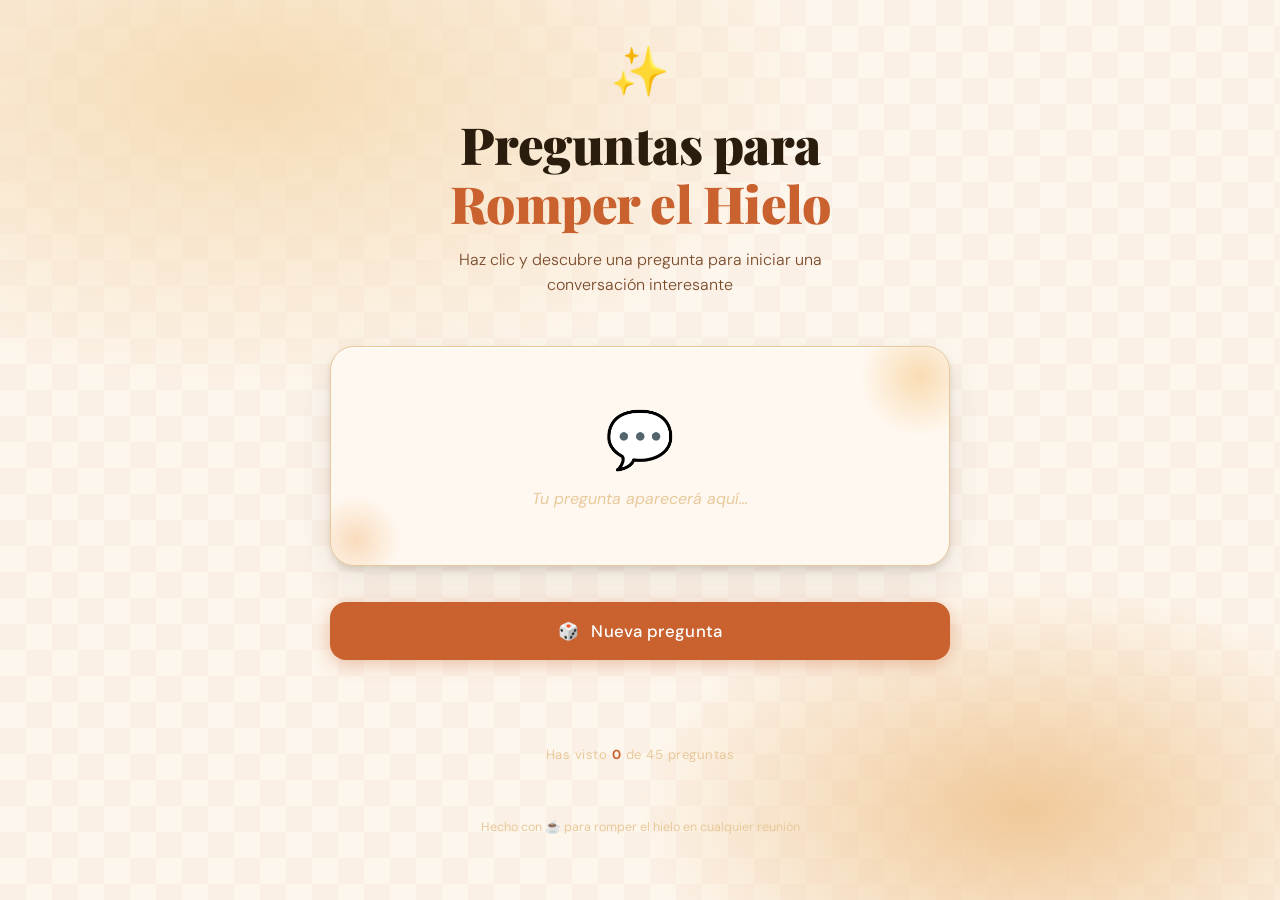
<file: rompe-hielo.html>
<!DOCTYPE html>
<html lang="es">
<head>
  <meta charset="UTF-8" />
  <meta name="viewport" content="width=device-width, initial-scale=1.0" />
  <title>Preguntas para Romper el Hielo</title>
  <link href="https://fonts.googleapis.com/css2?family=Playfair+Display:wght@400;700;900&family=DM+Sans:wght@300;400;500&display=swap" rel="stylesheet" />

  <style>
    /* ─── Variables de tema ─────────────────────────────────────────── */
    :root {
      --cream:   #fdf6ec;
      --sand:    #f0e4cc;
      --warm:    #e8c99a;
      --accent:  #c9622f;
      --accent2: #e8855a;
      --dark:    #2b1d0e;
      --mid:     #7a4a2a;
      --light:   #fff8f0;
      --shadow:  rgba(43, 29, 14, 0.12);
    }

    /* ─── Reset & base ──────────────────────────────────────────────── */
    *, *::before, *::after { box-sizing: border-box; margin: 0; padding: 0; }

    body {
      min-height: 100vh;
      background-color: var(--cream);
      background-image:
        radial-gradient(ellipse 80% 60% at 20% 10%, #f5dbb5 0%, transparent 55%),
        radial-gradient(ellipse 60% 50% at 80% 90%, #f0c999 0%, transparent 50%),
        url("data:image/svg+xml,%3Csvg width='52' height='52' viewBox='0 0 52 52' xmlns='http://www.w3.org/2000/svg'%3E%3Cg fill='none' fill-rule='evenodd'%3E%3Cg fill='%23c9622f' fill-opacity='0.04'%3E%3Cpath d='M0 0h26v26H0zM26 26h26v26H26z'/%3E%3C/g%3E%3C/g%3E%3C/svg%3E");
      font-family: 'DM Sans', sans-serif;
      color: var(--dark);
      display: flex;
      flex-direction: column;
      align-items: center;
      padding: 40px 20px 60px;
    }

    /* ─── Encabezado ────────────────────────────────────────────────── */
    header {
      text-align: center;
      margin-bottom: 48px;
      max-width: 600px;
    }

    .emoji-top {
      font-size: 3rem;
      display: block;
      margin-bottom: 12px;
      animation: float 3s ease-in-out infinite;
    }

    @keyframes float {
      0%, 100% { transform: translateY(0); }
      50%       { transform: translateY(-8px); }
    }

    h1 {
      font-family: 'Playfair Display', serif;
      font-size: clamp(2rem, 5vw, 3.2rem);
      font-weight: 900;
      line-height: 1.15;
      color: var(--dark);
      letter-spacing: -0.5px;
    }

    h1 span {
      color: var(--accent);
    }

    .subtitle {
      margin-top: 14px;
      font-size: 1rem;
      font-weight: 300;
      color: var(--mid);
      line-height: 1.6;
      max-width: 440px;
      margin-inline: auto;
    }

    /* ─── Tarjeta de pregunta ───────────────────────────────────────── */
    .card-wrapper {
      width: 100%;
      max-width: 620px;
      min-height: 220px;
      perspective: 1000px;
      margin-bottom: 36px;
    }

    .card {
      background: var(--light);
      border: 1.5px solid var(--warm);
      border-radius: 24px;
      padding: 48px 40px;
      box-shadow:
        0 4px 6px var(--shadow),
        0 16px 40px rgba(43, 29, 14, 0.08),
        inset 0 1px 0 rgba(255,255,255,0.9);
      position: relative;
      overflow: hidden;
      min-height: 220px;
      display: flex;
      flex-direction: column;
      justify-content: center;
      transition: box-shadow 0.3s ease;
    }

    .card:hover {
      box-shadow:
        0 6px 10px var(--shadow),
        0 24px 50px rgba(43, 29, 14, 0.12),
        inset 0 1px 0 rgba(255,255,255,0.9);
    }

    /* Decoración esquina */
    .card::before {
      content: '';
      position: absolute;
      top: -30px; right: -30px;
      width: 120px; height: 120px;
      border-radius: 50%;
      background: radial-gradient(circle, #f5c98a 0%, transparent 70%);
      opacity: 0.6;
    }

    .card::after {
      content: '';
      position: absolute;
      bottom: -20px; left: -20px;
      width: 90px; height: 90px;
      border-radius: 50%;
      background: radial-gradient(circle, #f0b070 0%, transparent 70%);
      opacity: 0.4;
    }

    /* Placeholder inicial */
    .card-placeholder {
      text-align: center;
      color: var(--warm);
    }

    .card-placeholder .big-emoji {
      font-size: 3.5rem;
      display: block;
      margin-bottom: 12px;
    }

    .card-placeholder p {
      font-size: 1rem;
      font-style: italic;
      color: var(--warm);
    }

    /* Pregunta activa */
    .card-question {
      display: none;
      flex-direction: column;
    }

    .question-label {
      font-size: 0.72rem;
      font-weight: 500;
      letter-spacing: 2.5px;
      text-transform: uppercase;
      color: var(--accent);
      margin-bottom: 16px;
    }

    .question-text {
      font-family: 'Playfair Display', serif;
      font-size: clamp(1.25rem, 3vw, 1.7rem);
      font-weight: 700;
      line-height: 1.45;
      color: var(--dark);
      position: relative;
      z-index: 1;
    }

    .question-emoji {
      font-size: 1.6rem;
      margin-top: 20px;
    }

    /* Animación flip de la tarjeta */
    @keyframes cardFlipIn {
      0%   { opacity: 0; transform: rotateY(-18deg) scale(0.95); }
      100% { opacity: 1; transform: rotateY(0deg)   scale(1); }
    }

    .card.animating {
      animation: cardFlipIn 0.45s cubic-bezier(0.22, 1, 0.36, 1) forwards;
    }

    /* ─── Controles ─────────────────────────────────────────────────── */
    .controls {
      display: flex;
      flex-direction: column;
      align-items: center;
      gap: 14px;
      width: 100%;
      max-width: 620px;
    }

    .btn-primary {
      width: 100%;
      padding: 18px 32px;
      background: var(--accent);
      color: #fff;
      border: none;
      border-radius: 16px;
      font-family: 'DM Sans', sans-serif;
      font-size: 1.05rem;
      font-weight: 500;
      letter-spacing: 0.3px;
      cursor: pointer;
      position: relative;
      overflow: hidden;
      transition: background 0.2s, transform 0.15s, box-shadow 0.2s;
      box-shadow: 0 4px 18px rgba(201, 98, 47, 0.35);
    }

    .btn-primary::after {
      content: '';
      position: absolute;
      inset: 0;
      background: rgba(255,255,255,0.15);
      opacity: 0;
      transition: opacity 0.2s;
    }

    .btn-primary:hover {
      background: var(--accent2);
      transform: translateY(-2px);
      box-shadow: 0 8px 24px rgba(201, 98, 47, 0.4);
    }

    .btn-primary:hover::after { opacity: 1; }

    .btn-primary:active {
      transform: translateY(0);
      box-shadow: 0 2px 10px rgba(201, 98, 47, 0.3);
    }

    .btn-primary .btn-icon { margin-right: 8px; }

    /* Botón secundario: Copiar */
    .btn-secondary {
      padding: 12px 28px;
      background: transparent;
      color: var(--mid);
      border: 1.5px solid var(--warm);
      border-radius: 12px;
      font-family: 'DM Sans', sans-serif;
      font-size: 0.9rem;
      font-weight: 500;
      cursor: pointer;
      display: flex;
      align-items: center;
      gap: 7px;
      transition: background 0.2s, color 0.2s, border-color 0.2s, transform 0.15s;
      opacity: 0;
      pointer-events: none;
      transform: translateY(6px);
    }

    .btn-secondary.visible {
      opacity: 1;
      pointer-events: auto;
      transform: translateY(0);
      transition: background 0.2s, color 0.2s, border-color 0.2s,
                  opacity 0.35s ease, transform 0.35s ease;
    }

    .btn-secondary:hover {
      background: var(--sand);
      border-color: var(--accent);
      color: var(--accent);
    }

    .btn-secondary.copied {
      background: #e6f4ea;
      border-color: #5a9e6f;
      color: #2e7d4f;
    }

    /* ─── Contador ──────────────────────────────────────────────────── */
    .counter {
      margin-top: 28px;
      font-size: 0.82rem;
      font-weight: 400;
      color: var(--warm);
      letter-spacing: 0.5px;
      transition: color 0.3s;
    }

    .counter span {
      color: var(--accent);
      font-weight: 700;
    }

    /* ─── Footer ────────────────────────────────────────────────────── */
    footer {
      margin-top: 56px;
      font-size: 0.78rem;
      color: var(--warm);
      text-align: center;
    }

    /* ─── Responsive ────────────────────────────────────────────────── */
    @media (max-width: 480px) {
      body { padding: 28px 16px 48px; }
      .card { padding: 36px 24px; }
      .btn-primary { padding: 16px 24px; }
    }
  </style>
</head>
<body>

  <!-- ══ Encabezado ══════════════════════════════════════════════════════ -->
  <header>
    <span class="emoji-top">✨</span>
    <h1>Preguntas para<br><span>Romper el Hielo</span></h1>
    <p class="subtitle">Haz clic y descubre una pregunta para iniciar una conversación interesante</p>
  </header>

  <!-- ══ Tarjeta de pregunta ═════════════════════════════════════════════ -->
  <div class="card-wrapper">
    <div class="card" id="card">

      <!-- Estado inicial (placeholder) -->
      <div class="card-placeholder" id="placeholder">
        <span class="big-emoji">💬</span>
        <p>Tu pregunta aparecerá aquí…</p>
      </div>

      <!-- Pregunta activa -->
      <div class="card-question" id="questionBlock">
        <span class="question-label">✦ Pregunta del momento</span>
        <p class="question-text" id="questionText"></p>
        <span class="question-emoji" id="questionEmoji"></span>
      </div>

    </div>
  </div>

  <!-- ══ Controles ═══════════════════════════════════════════════════════ -->
  <div class="controls">
    <button class="btn-primary" id="btnNew" onclick="newQuestion()">
      <span class="btn-icon">🎲</span> Nueva pregunta
    </button>
    <button class="btn-secondary" id="btnCopy" onclick="copyQuestion()">
      <span>📋</span> Copiar pregunta
    </button>
  </div>

  <!-- ══ Contador ════════════════════════════════════════════════════════ -->
  <p class="counter" id="counter">Has visto <span id="countNum">0</span> de 45 preguntas</p>

  <footer>Hecho con ☕ para romper el hielo en cualquier reunión</footer>

  <!-- ══ JavaScript ══════════════════════════════════════════════════════ -->
  <script>
    /* ── Banco de preguntas con emoji temático ─────────────────────────── */
    const preguntas = [
      { texto: "¿Cuál es tu mayor miedo y por qué?",                            emoji: "😨" },
      { texto: "¿Qué te gusta hacer cuando estás solo/a?",                      emoji: "🎧" },
      { texto: "¿Qué harías si tuvieras un año libre para viajar?",             emoji: "🌍" },
      { texto: "¿Cuál ha sido el momento más divertido de tu vida?",            emoji: "😂" },
      { texto: "¿Qué superpoder te gustaría tener?",                            emoji: "🦸" },
      { texto: "¿Qué sueño te gustaría cumplir algún día?",                     emoji: "🌟" },
      { texto: "¿Qué es algo que la mayoría de la gente no sabe sobre ti?",     emoji: "🤫" },
      { texto: "¿Cuál es tu recuerdo favorito de la infancia?",                 emoji: "🧸" },
      { texto: "Si pudieras cenar con cualquier persona de la historia, ¿quién sería?", emoji: "🍽️" },
      { texto: "¿Qué canción describe perfectamente tu vida en este momento?",  emoji: "🎵" },
      { texto: "¿Qué habilidad nueva te gustaría aprender este año?",           emoji: "📚" },
      { texto: "¿Cuál es el lugar más increíble que has visitado?",             emoji: "🗺️" },
      { texto: "¿Qué película o serie podrías ver una y otra vez sin cansarte?",emoji: "🎬" },
      { texto: "¿Eres más de madrugada o de mañana, y por qué?",               emoji: "🌙" },
      { texto: "¿Cuál es el objeto más valioso que tienes, sin contar dinero?", emoji: "💎" },
      { texto: "Si fueras un animal, ¿cuál serías y por qué?",                  emoji: "🦊" },
      { texto: "¿Cuál ha sido la decisión más difícil que has tomado?",         emoji: "🤔" },
      { texto: "¿Qué libro cambió tu forma de ver el mundo?",                   emoji: "📖" },
      { texto: "¿En qué época de la historia te hubiera gustado vivir?",        emoji: "⏳" },
      { texto: "¿Cuál es tu comida favorita y qué recuerdo te trae?",           emoji: "🍜" },
      { texto: "¿Qué consejo le darías a tu yo de hace 10 años?",               emoji: "💌" },
      { texto: "¿Cuál es tu tradición familiar favorita?",                      emoji: "🏡" },
      { texto: "¿Qué cosa pequeña te pone de muy buen humor?",                  emoji: "☀️" },
      { texto: "¿Cuál sería tu trabajo ideal si el dinero no importara?",       emoji: "✨" },
      { texto: "¿Prefieres el mar o la montaña? ¿Por qué?",                    emoji: "🏔️" },
      { texto: "¿Qué es algo de lo que te sientes genuinamente orgulloso/a?",  emoji: "🏅" },
      { texto: "¿Cuál es el mejor regalo que has recibido en tu vida?",        emoji: "🎁" },
      { texto: "¿Qué te gustaría que la gente dijera de ti cuando ya no estés?", emoji: "🕊️" },
      { texto: "Si pudieras vivir en cualquier ciudad del mundo, ¿dónde sería?", emoji: "🏙️" },
      { texto: "¿Cuál fue la última vez que saliste de tu zona de confort?",    emoji: "🚀" },
      { texto: "¿Qué es algo que siempre quisiste intentar pero nunca te animaste?", emoji: "💪" },
      { texto: "¿Cuál es tu mayor fuente de inspiración diaria?",               emoji: "🌈" },
      { texto: "¿Qué es lo primero que haces cuando te despiertas?",           emoji: "☕" },
      { texto: "¿Cuál es la mejor lección que te enseñó un fracaso?",          emoji: "🌱" },
      { texto: "¿Qué tipo de viajero/a eres: planificador o improvisador?",    emoji: "🧳" },
      { texto: "¿Tienes alguna fobia extraña o poco común?",                    emoji: "😅" },
      { texto: "¿Cuál es tu forma favorita de desconectarte del estrés?",      emoji: "🧘" },
      { texto: "¿Qué es algo que te gustaría aprender antes de morir?",        emoji: "🎯" },
      { texto: "Si pudieras cambiar una cosa del mundo, ¿qué sería?",          emoji: "🌐" },
      { texto: "¿Cuál es la aventura más loca que has vivido?",                emoji: "🎢" },
      { texto: "¿Qué personaje de ficción se parece más a ti y por qué?",      emoji: "🦸‍♀️" },
      { texto: "¿Qué te hace reír sin parar?",                                  emoji: "🤣" },
      { texto: "¿Cuál es el hábito que más te cuesta mantener?",               emoji: "📅" },
      { texto: "¿Qué es lo más espontáneo que has hecho en tu vida?",          emoji: "⚡" },
      { texto: "Si pudieras dominar un idioma instantáneamente, ¿cuál elegirías?", emoji: "🗣️" },
    ];

    /* ── Estado ────────────────────────────────────────────────────────── */
    let seen      = new Set();   // índices ya mostrados
    let totalVist = 0;           // contador de vistas
    let currentText = "";        // texto de la pregunta actual

    /* ── Selección aleatoria sin repetir seguida ────────────────────────── */
    function getRandomIndex() {
      // Si ya vimos todas, reiniciamos el set
      if (seen.size >= preguntas.length) seen.clear();

      let idx;
      do { idx = Math.floor(Math.random() * preguntas.length); }
      while (seen.has(idx));

      seen.add(idx);
      return idx;
    }

    /* ── Mostrar nueva pregunta ─────────────────────────────────────────── */
    function newQuestion() {
      const idx       = getRandomIndex();
      const pregunta  = preguntas[idx];
      currentText     = pregunta.texto;
      totalVist++;

      const card          = document.getElementById("card");
      const placeholder   = document.getElementById("placeholder");
      const questionBlock = document.getElementById("questionBlock");
      const questionText  = document.getElementById("questionText");
      const questionEmoji = document.getElementById("questionEmoji");
      const btnCopy       = document.getElementById("btnCopy");
      const countNum      = document.getElementById("countNum");

      // Ocultamos placeholder la primera vez
      placeholder.style.display = "none";
      questionBlock.style.display = "flex";

      // Actualizamos contenido
      questionText.textContent  = pregunta.texto;
      questionEmoji.textContent = pregunta.emoji;

      // Animación de la tarjeta
      card.classList.remove("animating");
      void card.offsetWidth; // fuerza reflow para reiniciar animación
      card.classList.add("animating");

      // Mostrar botón copiar
      btnCopy.classList.add("visible");
      btnCopy.classList.remove("copied");
      btnCopy.innerHTML = "<span>📋</span> Copiar pregunta";

      // Actualizar contador
      countNum.textContent = totalVist;
    }

    /* ── Copiar pregunta al portapapeles ──────────────────────────────── */
    function copyQuestion() {
      if (!currentText) return;
      const btn = document.getElementById("btnCopy");

      navigator.clipboard.writeText(currentText)
        .then(() => {
          btn.classList.add("copied");
          btn.innerHTML = "<span>✅</span> ¡Copiado!";
          setTimeout(() => {
            btn.classList.remove("copied");
            btn.innerHTML = "<span>📋</span> Copiar pregunta";
          }, 2200);
        })
        .catch(() => {
          // Fallback para navegadores sin soporte de clipboard
          const ta = document.createElement("textarea");
          ta.value = currentText;
          document.body.appendChild(ta);
          ta.select();
          document.execCommand("copy");
          document.body.removeChild(ta);
          btn.classList.add("copied");
          btn.innerHTML = "<span>✅</span> ¡Copiado!";
          setTimeout(() => {
            btn.classList.remove("copied");
            btn.innerHTML = "<span>📋</span> Copiar pregunta";
          }, 2200);
        });
    }
  </script>
</body>
</html>
</file>
